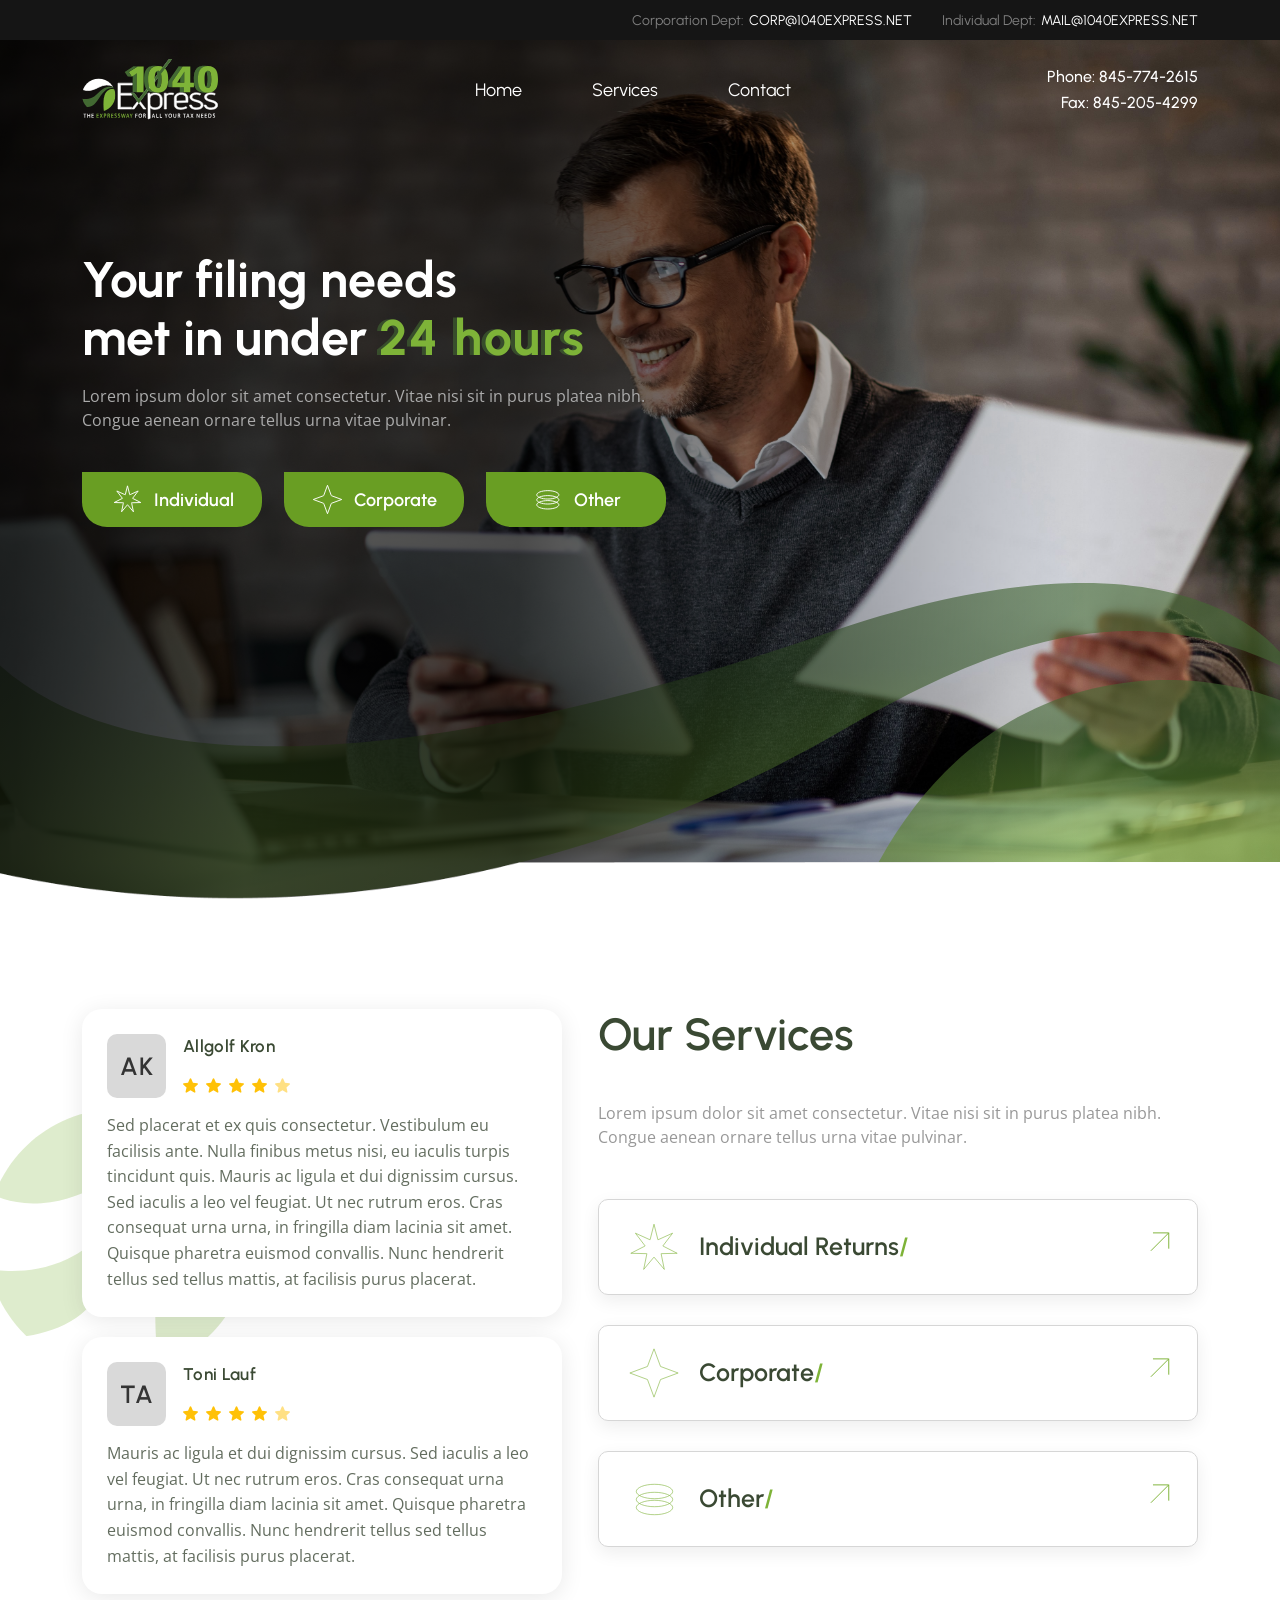
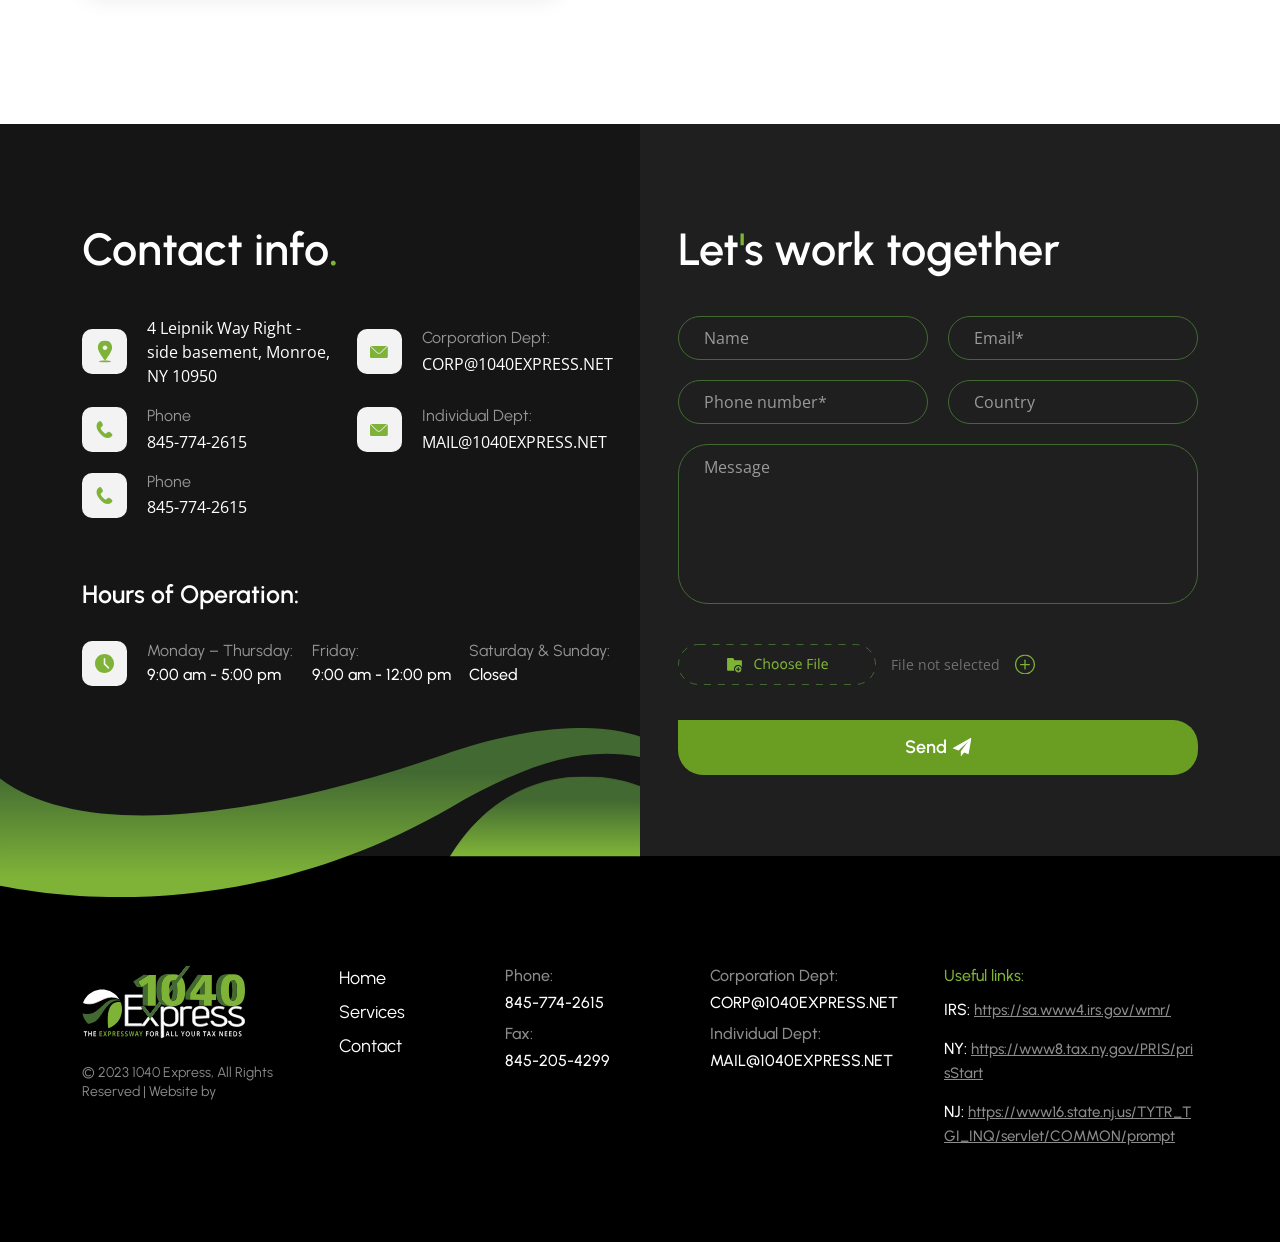
<file: index.html>
<!DOCTYPE html>
<html lang="en">

<head>
    <meta charset="UTF-8">
    <meta http-equiv="X-UA-Compatible" content="IE=edge">
    <meta name="viewport" content="width=device-width, initial-scale=1.0">
    <title>1040 Express</title>
    <link rel="icon" type="image/x-icon" href="img/favicon.png">
    <link rel="stylesheet" href="css/lib/aos.css">
    <link rel="stylesheet" href="css/lib/bootstrap.min.css">
    <link rel="stylesheet" href="css/style.css">
</head>

<body>
    <div class="pagewrapper">
        <header class="header">
            <div class="header-top">
                <div class="container">
                    <div class="header-top__inner">
                        <div class="header-top__item">
                            <p>
                                Corporation Dept:
                            </p>
                            <a href="mailto:CORP@1040EXPRESS.NET">
                                CORP@1040EXPRESS.NET
                            </a>
                        </div>
                        <div class="header-top__item">
                            <p>
                                Individual Dept:
                            </p>
                            <a href="mailto:MAIL@1040EXPRESS.NET">
                                MAIL@1040EXPRESS.NET
                            </a>
                        </div>
                    </div>
                </div>
            </div>

            <div class="container">
                <div class="header__inner">
                    <div class="header__logo">
                        <a href="#">
                            <img src="img/svg/logo.svg" alt="logotype">
                        </a>
                    </div>

                    <nav class="header__menu">
                        <ul>
                            <li>
                                <a href="#home" class="scrollto">Home</a>
                            </li>
                            <li>
                                <a href="#services" class="scrollto">Services</a>
                            </li>
                            <li>
                                <a href="#contact" class="scrollto">Contact</a>
                            </li>
                        </ul>
                        <div class="header__contact-mobile">
                            <a href="tel:845-774-2615">Phone: 845-774-2615</a>
                            <a href="tel:845-205-4299">Fax: 845-205-4299</a>
                        </div>
                    </nav>

                    <button class="burger burger2"><span></span></button>

                    <div class="header__contact">
                        <a href="tel:845-774-2615">Phone: 845-774-2615</a>
                        <a href="tel:845-205-4299">Fax: 845-205-4299</a>
                    </div>
                </div>
            </div>
        </header>

        <main class="main">

            <section class="heroscreen" id="home">
                <img src="img/img_hero.jpg" alt="image" class="heroscreen__bg">

                <div class="heroscreen__frame">
                    <img src="img/svg/heroscreen_frame-mobile.svg" alt="frame">

                    <svg viewBox="0 0 1600 395" fill="none" xmlns="http://www.w3.org/2000/svg">
                        <g clip-path="url(#clip0_54_228)">
                            <path data-aos="hfl-anim" data-aos-duration="1500" opacity="0.6"
                                d="M1032.5 62.9997C1487 -94 1600 93 1600 85.4998V103C1413 17.1601 1255 67.4996 1049.5 186C532.437 484.16 81.5 380 0 364.5V103C204.5 284.5 661.9 191.018 1032.5 62.9997Z"
                                fill="url(#paint0_linear_54_228)" />
                            <path data-aos="hcircle-anim" data-aos-delay="300" data-aos-duration="1500" opacity="0.6"
                                d="M1098 349.5C1243.2 84.3 1493.17 103.667 1600 146.5V349.5H1098Z"
                                fill="url(#paint1_linear_54_228)" />
                            <path d="M649 349.5L1600 349V396H0V363C297 426 539.5 377 649 349.5Z" fill="white" />
                        </g>
                        <defs>
                            <linearGradient id="paint0_linear_54_228" x1="800" y1="103.464" x2="800" y2="348.014"
                                gradientUnits="userSpaceOnUse">
                                <stop stop-color="#426932" />
                                <stop offset="1" stop-color="#7EB338" />
                            </linearGradient>
                            <linearGradient id="paint1_linear_54_228" x1="1349" y1="180.991" x2="1349" y2="322.515"
                                gradientUnits="userSpaceOnUse">
                                <stop stop-color="#426932" />
                                <stop offset="1" stop-color="#7EB338" />
                            </linearGradient>
                            <clipPath id="clip0_54_228">
                                <rect width="1600" height="395" fill="white" />
                            </clipPath>
                        </defs>
                    </svg>

                </div>

                <picture class="white-space">
                    <source srcset="img/frame_white_row_mobile.png" media="(max-width:576px)">
                    <img src="img/frame_white_row.png" alt="img">
                </picture>
                <div class="container">
                    <div class="heroscreen__inner">
                        <div class="heroscreen__title">
                            <h1>
                                Your filing needs<br> met in under <span id="animatedText" data-text="24 hours"></span>
                            </h1>
                        </div>
                        <div class="heroscreen__descr">
                            <p>
                                Lorem ipsum dolor sit amet consectetur. Vitae nisi sit in purus platea nibh. Congue
                                aenean ornare tellus urna vitae pulvinar.
                            </p>
                        </div>
                        <div class="heroscreen__btn">
                            <a href="#services" class="greenbtn scrollto">
                                <img src="img/svg/btn_icon1.svg" alt="icon">
                                Individual
                            </a>
                            <a href="#services" class="greenbtn scrollto">
                                <img src="img/svg/btn_icon2.svg" alt="icon">
                                Corporate
                            </a>
                            <a href="#services" class="greenbtn scrollto">
                                <img src="img/svg/btn_icon3.svg" alt="icon">
                                Other
                            </a>
                        </div>
                    </div>
                </div>
            </section>

            <section class="services" id="services">
                <div class="container">
                    <div class="services__inner">
                        <div class="services__left" data-aos="fade-right" data-aos-duration="900">
                            <img src="img/svg/frame.svg" alt="frame" class="services-frame">
                            <div class="services__testimonials">
                                <div class="testimonial">
                                    <div class="testimonial__head">
                                        <div class="name">
                                            <span>
                                                AK
                                            </span>
                                            <!-- <img src="img/favicon.png" alt=""> -->
                                        </div>
                                        <div class="info">
                                            <p>
                                                Allgolf Kron
                                            </p>
                                            <ul>
                                                <li>
                                                    <img src="img/svg/star_filled.svg" alt="star">
                                                </li>
                                                <li>
                                                    <img src="img/svg/star_filled.svg" alt="star">
                                                </li>
                                                <li>
                                                    <img src="img/svg/star_filled.svg" alt="star">
                                                </li>
                                                <li>
                                                    <img src="img/svg/star_filled.svg" alt="star">
                                                </li>
                                                <li>
                                                    <img src="img/svg/star_not_filled.svg" alt="star">
                                                </li>
                                            </ul>
                                        </div>
                                    </div>
                                    <div class="testimonial__body">
                                        <p>
                                            Sed placerat et ex quis consectetur. Vestibulum eu facilisis ante. Nulla
                                            finibus metus nisi, eu iaculis turpis tincidunt quis. Mauris ac ligula et
                                            dui dignissim cursus. Sed iaculis a leo vel feugiat. Ut nec rutrum eros.
                                            Cras consequat urna urna, in fringilla diam lacinia sit amet. Quisque
                                            pharetra euismod convallis. Nunc hendrerit tellus sed tellus mattis, at
                                            facilisis purus placerat.
                                        </p>
                                    </div>
                                </div>
                                <div class="testimonial">
                                    <div class="testimonial__head">
                                        <div class="name">
                                            <span>
                                                TA
                                            </span>
                                            <!-- <img src="img/favicon.png" alt=""> -->
                                        </div>
                                        <div class="info">
                                            <p>
                                                Toni Lauf
                                            </p>
                                            <ul>
                                                <li>
                                                    <img src="img/svg/star_filled.svg" alt="star">
                                                </li>
                                                <li>
                                                    <img src="img/svg/star_filled.svg" alt="star">
                                                </li>
                                                <li>
                                                    <img src="img/svg/star_filled.svg" alt="star">
                                                </li>
                                                <li>
                                                    <img src="img/svg/star_filled.svg" alt="star">
                                                </li>
                                                <li>
                                                    <img src="img/svg/star_not_filled.svg" alt="star">
                                                </li>
                                            </ul>
                                        </div>
                                    </div>
                                    <div class="testimonial__body">
                                        <p>
                                            Mauris ac ligula et dui dignissim cursus. Sed iaculis a leo vel feugiat. Ut
                                            nec rutrum eros. Cras consequat urna urna, in fringilla diam lacinia sit
                                            amet. Quisque pharetra euismod convallis. Nunc hendrerit tellus sed tellus
                                            mattis, at facilisis purus placerat.
                                        </p>
                                    </div>
                                </div>
                            </div>
                        </div>
                        <div class="services__right" data-aos="fade-left" data-aos-delay="300" data-aos-duration="900">
                            <div class="services__title">
                                <h2>
                                    Our Services
                                </h2>
                            </div>
                            <div class="services__descr">
                                <p>
                                    Lorem ipsum dolor sit amet consectetur. Vitae nisi sit in purus platea nibh. Congue
                                    aenean ornare tellus urna vitae pulvinar.
                                </p>
                            </div>
                            <div class="services__accordeon">
                                <div class="accordeon-row">
                                    <div class="accordeon-head">
                                        <img src="img/svg/Star.svg" alt="icon">
                                        <h3>
                                            Individual Returns<span>/</span>
                                        </h3>
                                        <i class="accordeon-arrow"></i>
                                    </div>
                                    <div class="accordeon-body">
                                        <ul>
                                            <li>Personal tax filing</li>
                                            <li>Partnership tax filing</li>
                                            <li>Estate tax filing</li>
                                            <li>Sales Tax</li>
                                            <li>Payroll Tax</li>
                                            <li>Non profit tax filing</li>
                                        </ul>
                                    </div>
                                </div>
                                <div class="accordeon-row">
                                    <div class="accordeon-head">
                                        <img src="img/svg/Star2.svg" alt="icon">
                                        <h3>
                                            Corporate<span>/</span>
                                        </h3>
                                        <i class="accordeon-arrow"></i>
                                    </div>
                                    <div class="accordeon-body">
                                        <ul>
                                            <li>Corporate tax filing</li>
                                            <li>Partnership tax filing</li>
                                            <li>Estate tax filing</li>
                                            <li>Sales Tax</li>
                                            <li>Payroll Tax</li>
                                            <li>Non profit tax filing</li>
                                        </ul>
                                    </div>
                                </div>
                                <div class="accordeon-row">
                                    <div class="accordeon-head">
                                        <img src="img/svg/circles.svg" alt="icon">
                                        <h3>
                                            Other<span>/</span>
                                        </h3>
                                        <i class="accordeon-arrow"></i>
                                    </div>
                                    <div class="accordeon-body">
                                        <ul>
                                            <li>Corporation & LLC Setup</li>
                                            <li>Bookkeeping</li>
                                            <li>write ups</li>
                                            <li>Periodic overview</li>
                                            <li>Quickbooks setup</li>
                                            <li>payroll</li>
                                            <li>Congregation & Non For Profit Setup</li>
                                            <li>Certificate of Good Standing</li>
                                            <li>Fish & Wildlife Permit</li>
                                            <li>NJ DMV Corpcode</li>
                                            <li>DBA</li>
                                            <li>Trademarks</li>
                                            <li>IRS representation</li>
                                            <li>Payment Agreements</li>
                                            <li>Tax Settlement - O.I.C.</li>
                                            <li>Real Estate AMC License</li>
                                            <li>HIC Permit - Rockland County, NYC, NJ</li>
                                        </ul>
                                    </div>
                                </div>
                            </div>
                        </div>
                    </div>
                </div>
            </section>

            <section class="contact" id="contact">
                <div class="container">
                    <div class="contact__inner">
                        <div class="contact__info">
                            <div class="contact__info-frame">
                                <img src="img/frame_contact_mobile.png" alt="frame">
                                <div class="line" data-aos="cfl-anim" data-aos-delay="100" data-aos-duration="1200">
                                    <svg viewBox="0 0 814 226" fill="none" xmlns="http://www.w3.org/2000/svg">
                                        <g clip-path="url(#clip0_54_242)">
                                            <path
                                                d="M563.358 34.2842C811.344 -51.2806 873 50.6344 873 46.5469L873 56.0843C770.968 9.30169 684.759 36.7367 572.633 101.319C290.511 263.817 34.4684 207.049 -10 198.602L-10 56.0842C101.58 155.002 361.149 104.054 563.358 34.2842Z"
                                                fill="url(#paint0_linear_54_242)" />
                                        </g>
                                        <defs>
                                            <linearGradient id="paint0_linear_54_242" x1="431.5" y1="56.3371" x2="431.5"
                                                y2="189.617" gradientUnits="userSpaceOnUse">
                                                <stop stop-color="#426932" />
                                                <stop offset="1" stop-color="#7EB338" />
                                            </linearGradient>
                                            <linearGradient id="paint1_linear_54_242" x1="690" y1="91.6175" x2="690"
                                                y2="161.647" gradientUnits="userSpaceOnUse">
                                                <stop stop-color="#426932" />
                                                <stop offset="1" stop-color="#7EB338" />
                                            </linearGradient>
                                            <linearGradient id="paint2_linear_54_242" x1="690" y1="91.6175" x2="690"
                                                y2="161.647" gradientUnits="userSpaceOnUse">
                                                <stop stop-color="#426932" />
                                                <stop offset="1" stop-color="#7EB338" />
                                            </linearGradient>
                                            <clipPath id="clip0_54_242">
                                                <rect width="814" height="226" fill="white"
                                                    transform="matrix(-1 -8.74228e-08 -8.74228e-08 1 814 6.10352e-05)" />
                                            </clipPath>
                                            <clipPath id="clip1_54_242">
                                                <rect width="248" height="101" fill="white"
                                                    transform="translate(566 62.0001)" />
                                            </clipPath>
                                        </defs>
                                    </svg>
                                </div>
                                <div class="circle" data-aos="circle-anim" data-aos-delay="500"
                                    data-aos-duration="1200">
                                    <svg viewBox="0 0 814 226" fill="none" xmlns="http://www.w3.org/2000/svg">

                                        <g clip-path="url(#clip1_54_242)">
                                            <path d="M566 175C637.732 43.7724 761.222 53.3555 814 74.5505V175H566Z"
                                                fill="url(#paint1_linear_54_242)" stroke="url(#paint2_linear_54_242)" />
                                        </g>
                                        <defs>
                                            <linearGradient id="paint0_linear_54_242" x1="431.5" y1="56.3371" x2="431.5"
                                                y2="189.617" gradientUnits="userSpaceOnUse">
                                                <stop stop-color="#426932" />
                                                <stop offset="1" stop-color="#7EB338" />
                                            </linearGradient>
                                            <linearGradient id="paint1_linear_54_242" x1="690" y1="91.6175" x2="690"
                                                y2="161.647" gradientUnits="userSpaceOnUse">
                                                <stop stop-color="#426932" />
                                                <stop offset="1" stop-color="#7EB338" />
                                            </linearGradient>
                                            <linearGradient id="paint2_linear_54_242" x1="690" y1="91.6175" x2="690"
                                                y2="161.647" gradientUnits="userSpaceOnUse">
                                                <stop stop-color="#426932" />
                                                <stop offset="1" stop-color="#7EB338" />
                                            </linearGradient>
                                            <clipPath id="clip0_54_242">
                                                <rect width="814" height="226" fill="white"
                                                    transform="matrix(-1 -8.74228e-08 -8.74228e-08 1 814 6.10352e-05)" />
                                            </clipPath>
                                            <clipPath id="clip1_54_242">
                                                <rect width="248" height="101" fill="white"
                                                    transform="translate(566 62.0001)" />
                                            </clipPath>
                                        </defs>
                                    </svg>
                                </div>
                            </div>
                            <div class="contact__info-title">
                                <h2>
                                    Contact info<span>.</span>
                                </h2>
                            </div>

                            <div class="contact__info-inner">

                                <div class="contact__info-item">
                                    <div class="contact__item-icon">
                                        <img src="img/svg/location.svg" alt="location">
                                    </div>
                                    <a target="_blank" href="#">4 Leipnik Way Right - side basement, Monroe, NY
                                        10950</a>
                                </div>

                                <div class="contact__info-item">
                                    <div class="contact__item-icon">
                                        <img src="img/svg/mail.svg" alt="mail">
                                    </div>
                                    <a href="mailto:CORP@1040EXPRESS.NET">
                                        <span>
                                            Corporation Dept:
                                        </span>
                                        CORP@1040EXPRESS.NET
                                    </a>
                                </div>

                                <div class="contact__info-item">
                                    <div class="contact__item-icon">
                                        <img src="img/svg/phone.svg" alt="phone">
                                    </div>
                                    <a href="tel:845-774-2615">
                                        <span>Phone</span>
                                        845-774-2615
                                    </a>
                                </div>

                                <div class="contact__info-item">
                                    <div class="contact__item-icon">
                                        <img src="img/svg/mail.svg" alt="mail">
                                    </div>
                                    <a href="mailto:MAIL@1040EXPRESS.NET">
                                        <span>
                                            Individual Dept:
                                        </span>
                                        MAIL@1040EXPRESS.NET
                                    </a>
                                </div>

                                <div class="contact__info-item">
                                    <div class="contact__item-icon">
                                        <img src="img/svg/phone.svg" alt="Phone">
                                    </div>
                                    <a href="tel:845-774-2615">
                                        <span>Phone</span>
                                        845-774-2615
                                    </a>
                                </div>

                                <h3>
                                    Hours of Operation:
                                </h3>

                                <div class="contact__info-schedule">
                                    <div class="contact__item-icon">
                                        <img src="img/svg/clock.svg" alt="clock">
                                    </div>
                                    <ul>
                                        <li>
                                            <span>
                                                Monday – Thursday:
                                            </span>
                                            <p>
                                                9:00 am - 5:00 pm
                                            </p>
                                        </li>
                                        <li>
                                            <span>
                                                Friday:
                                            </span>
                                            <p>
                                                9:00 am - 12:00 pm
                                            </p>
                                        </li>
                                        <li>
                                            <span>
                                                Saturday & Sunday:
                                            </span>
                                            <p>
                                                Closed
                                            </p>
                                        </li>
                                    </ul>
                                </div>

                            </div>
                        </div>
                        <div class="contact__form">
                            <div class="contact__form-title">
                                <h2>
                                    Let<span>'</span>s work together
                                </h2>
                            </div>
                            <form>
                                <div class="formwrap">
                                    <input type="text" placeholder="Name">
                                    <input type="text" required placeholder="Email*">
                                    <input class="phoneinp" type="text" required placeholder="Phone number*">
                                    <input type="text" placeholder="Country">
                                    <textarea placeholder="Message"></textarea>
                                    <div class="inputwrapper">
                                        <div class="inputfile">
                                            <label class="el">
                                                <img src="img/svg/choose-file.svg" alt="file">
                                                <input class="file-input" type="file">
                                            </label>
                                            <span class="file-tooltip">
                                                File not selected
                                            </span>
                                            <i class="plus"></i>
                                            <i class="minus"></i>
                                        </div>
                                    </div>
                                    <button class="greenbtn">
                                        Send
                                        <img src="img/svg/send.svg" alt="image">
                                    </button>
                                </div>
                            </form>
                        </div>
                    </div>
                </div>
            </section>

        </main>

        <footer class="footer">
            <div class="container">
                <div class="footer__inner">
                    <div class="footer__logo">
                        <a href="#">
                            <img src="img/svg/logo.svg" alt="image">
                        </a>
                        <div class="footer__copy">
                            <p>
                                © 2023 1040 Express, All Rights Reserved | Website by
                            </p>
                        </div>
                    </div>
                    <div class="footer__info">
                        <ul class="footer__menu">
                            <li>
                                <a href="#home" class="scrollto">Home</a>
                            </li>
                            <li>
                                <a href="#services" class="scrollto">services</a>
                            </li>
                            <li>
                                <a href="#contact" class="scrollto">contact</a>
                            </li>
                        </ul>
                        <ul class="footer__contact">
                            <li>
                                <span>
                                    Phone:
                                </span>
                                <a href="tel:845-774-2615">845-774-2615</a>
                            </li>
                            <li>
                                <span>
                                    Fax:
                                </span>
                                <a href="tel:845-205-4299">845-205-4299</a>
                            </li>
                        </ul>
                        <ul class="footer__contact">
                            <li>
                                <span>
                                    Corporation Dept:
                                </span>
                                <a href="mailto:CORP@1040EXPRESS.NET">CORP@1040EXPRESS.NET</a>
                            </li>
                            <li>
                                <span>
                                    Individual Dept:
                                </span>
                                <a href="mailto:MAIL@1040EXPRESS.NET">MAIL@1040EXPRESS.NET</a>
                            </li>
                        </ul>
                    </div>
                    <div class="footer__links">
                        <h3>
                            Useful links:
                        </h3>
                        <ul>
                            <li>
                                <a target="_blank" href="https://sa.www4.irs.gov/wmr/"><span>IRS:</span><p>https://sa.www4.irs.gov/wmr/</p></a>
                            </li>
                            <li>
                                <a target="_blank" href="https://www8.tax.ny.gov/PRIS/prisStart"> <span>NY:</span><p>https://www8.tax.ny.gov/PRIS/prisStart</p></a>
                            </li>
                            <li>
                                <a target="_blank" href="https://www16.state.nj.us/TYTR_TGI_INQ/servlet/COMMON/prompt">  <span>NJ:</span><p>https://www16.state.nj.us/TYTR_TGI_INQ/servlet/COMMON/prompt</p></a>
                            </li>
                        </ul>
                    </div>
                    <div class="footer__copy">
                        <p>
                            © 2023 1040 Express, All Rights Reserved | Website by
                        </p>
                    </div>
                </div>
            </div>
        </footer>
    </div>


    <script src="js/lib/jquery.js"></script>
    <script src="js/lib/jquery.inputmask.js"></script>
    <script src="js/lib/aos.js"></script>
    <script src="js/main.js"></script>


</body>

</html>
</file>
<file: css/style.css>
@import url("https://fonts.googleapis.com/css2?family=Open+Sans:wght@300;400;500;600;700;800&family=Urbanist:wght@300;400;500;600;700;800;900&display=swap");html{-webkit-box-sizing:border-box;box-sizing:border-box}*,:after,:before{-webkit-box-sizing:inherit;box-sizing:inherit}body,html{height:100%}a{text-decoration:none;color:inherit}a:hover{color:inherit}button:focus,input:focus{outline:transparent}li{margin:0;padding:0;list-style:none}h1,h2,h3,h4,h5,h6,li,ol,p,ul{margin:0;padding:0}body{position:relative;overflow-x:hidden;min-width:320px;max-width:100vw;cursor:default;font-family:"Open Sans",sans-serif}.main{-webkit-box-flex:1;-ms-flex:1 1 auto;flex:1 1 auto}.pagewrapper{min-height:100%;display:-webkit-box;display:-ms-flexbox;display:flex;-webkit-box-orient:vertical;-webkit-box-direction:normal;-ms-flex-direction:column;flex-direction:column;position:relative;overflow:hidden}.greenbtn{display:-webkit-box;display:-ms-flexbox;display:flex;-webkit-box-align:center;-ms-flex-align:center;align-items:center;-webkit-box-pack:center;-ms-flex-pack:center;justify-content:center;border-radius:0px 25px 25px 25px;background:#699E23;height:55px;width:100%;color:#FFF;font-family:Urbanist;font-size:18px;font-style:normal;font-weight:600;line-height:normal;text-transform:capitalize;-webkit-transition:0.5s ease-in-out;transition:0.5s ease-in-out}.greenbtn:hover{border-radius:25px 25px 0 25px;background:#59881c;color:#FFF}@media (min-width:1600px){.container,.container-lg,.container-md,.container-sm,.container-xl,.container-xxl{max-width:1444px}}.heroscreen{position:relative;height:calc(100vh - 40px);min-height:700px;margin-top:39px}.heroscreen:before{content:"";position:absolute;top:0;left:0;width:85%;height:100%;z-index:2;background:-webkit-gradient(linear,left top,right top,color-stop(1.5%,rgba(0,0,0,0.8)),color-stop(22.47%,rgba(0,0,0,0.63)),color-stop(47.66%,rgba(0,0,0,0.7)),color-stop(99.98%,rgba(0,0,0,0)));background:linear-gradient(90deg,rgba(0,0,0,0.8) 1.5%,rgba(0,0,0,0.63) 22.47%,rgba(0,0,0,0.7) 47.66%,rgba(0,0,0,0) 99.98%)}.white-space{position:absolute;bottom:-1px;left:0;width:100%;background-size:cover;z-index:2}.white-space img,.white-space source{display:block;width:100%;background-size:cover}.heroscreen__bg{position:absolute;left:0;top:0;width:100%;height:100%;-o-object-fit:cover;object-fit:cover}.heroscreen__frame{position:absolute;bottom:0;width:100%}.heroscreen__frame img{display:none;width:100%;background-size:cover}.heroscreen__frame svg{width:100%;background-size:cover}.heroscreen__inner{position:relative;z-index:3;display:-webkit-box;display:-ms-flexbox;display:flex;-webkit-box-orient:vertical;-webkit-box-direction:normal;-ms-flex-direction:column;flex-direction:column;-webkit-box-pack:center;-ms-flex-pack:center;justify-content:center;max-width:600px;height:100%;min-height:700px}.heroscreen__title{margin-bottom:18px}.heroscreen__title h1{color:var(--white,#FFF);font-family:Urbanist;font-size:60px;font-style:normal;font-weight:700;line-height:115%}.heroscreen__title span{color:#7EB338;text-shadow:-4px 0px 0px rgba(66,105,50,0.6);letter-spacing:2px}.heroscreen__descr{margin-bottom:40px}.heroscreen__descr p{color:#ABABAB;font-size:16px;font-style:normal;font-weight:400;line-height:150%}.heroscreen__btn{display:-webkit-box;display:-ms-flexbox;display:flex}.heroscreen__btn a{width:180px;margin-right:22px}.heroscreen__btn a:last-child{margin-right:0}.heroscreen__btn a img{margin-right:10px;width:33px;height:33px;background-size:cover}.services{padding:110px 0;position:relative}.services-frame{position:absolute;z-index:-1;top:100px;left:-20%;-webkit-animation:blick 7s ease-in-out infinite;animation:blick 7s ease-in-out infinite}@-webkit-keyframes blick{0%{opacity:1;-webkit-transform:scale(1);transform:scale(1)}50%{opacity:0.8;-webkit-transform:scale(1.2);transform:scale(1.2)}to{opacity:1;-webkit-transform:scale(1);transform:scale(1)}}@keyframes blick{0%{opacity:1;-webkit-transform:scale(1);transform:scale(1)}50%{opacity:0.8;-webkit-transform:scale(1.2);transform:scale(1.2)}to{opacity:1;-webkit-transform:scale(1);transform:scale(1)}}.services__inner{display:-webkit-box;display:-ms-flexbox;display:flex;-webkit-box-pack:justify;-ms-flex-pack:justify;justify-content:space-between}.services__left{position:relative;width:545px}.services__right{max-width:746px}.testimonial{border-radius:20px;background:var(--white,#FFF);-webkit-box-shadow:0px 4px 23px 0px rgba(0,0,0,0.09);box-shadow:0px 4px 23px 0px rgba(0,0,0,0.09);padding:25px;margin-bottom:20px}.testimonial__head{display:-webkit-box;display:-ms-flexbox;display:flex;-webkit-box-align:center;-ms-flex-align:center;align-items:center;margin-bottom:15px}.testimonial__head .name{width:59px;height:64px;border-radius:10px;background:#D9D9D9;margin-right:17px;display:-webkit-box;display:-ms-flexbox;display:flex;-webkit-box-align:center;-ms-flex-align:center;align-items:center;-webkit-box-pack:center;-ms-flex-pack:center;justify-content:center}.testimonial__head .name img{width:100%;height:100%;-o-object-fit:cover;object-fit:cover;border-radius:10px}.testimonial__head .name span{color:#343434;font-family:Urbanist;font-size:25px;font-style:normal;font-weight:600;line-height:120%;letter-spacing:0.5px}.testimonial__head .info p{color:var(--text-color,#3A4933);font-family:Urbanist;font-size:17px;font-style:normal;font-weight:600;line-height:120%;letter-spacing:0.34px;margin-bottom:15px}.testimonial__head .info ul{display:-webkit-box;display:-ms-flexbox;display:flex;-webkit-box-align:center;-ms-flex-align:center;align-items:center}.testimonial__head .info ul li+li{margin-left:8px}.testimonial__head .info ul img{width:15px;height:15px;background-size:cover}.testimonial__body p{color:#636D5F;font-size:16px;font-style:normal;font-weight:400;line-height:160%}.services__title{margin-bottom:40px}.services__title h2{color:var(--text-color,#3A4933);font-family:Urbanist;font-size:45px;font-style:normal;font-weight:600;line-height:115%}.services__descr{margin-bottom:50px}.services__descr p{color:#989898;font-size:16px;font-style:normal;font-weight:400;line-height:150%}.services__btn{width:260px}.services__accordeon{width:746px}.accordeon-row{width:100%;border:1px solid #D6D6D6;background:var(--white,#FFF);-webkit-box-shadow:0px 6px 18px 0px rgba(0,0,0,0.07);box-shadow:0px 6px 18px 0px rgba(0,0,0,0.07);border-radius:10px}.accordeon-row+.accordeon-row{margin-top:30px}.accordeon-head{width:100%;position:relative;display:-webkit-box;display:-ms-flexbox;display:flex;-webkit-box-align:center;-ms-flex-align:center;align-items:center;padding:22px 30px;cursor:pointer}.accordeon-head img{width:50px;height:50px;background-size:cover;margin-right:20px}.accordeon-head h3{color:var(--text-color,#3A4933);font-family:Urbanist;font-size:25px;font-style:normal;font-weight:600;line-height:115%}.accordeon-head h3 span{color:var(--liht-green,#7EB338)}.accordeon-head .accordeon-arrow{position:absolute;top:25px;right:20px;width:34px;height:34px;background-size:cover;background-image:url(../img/svg/arrow.svg);-webkit-transition:0.3s;transition:0.3s}.accordeon-body{border-top:1px solid #D6D6D6;padding:30px 35px 35px 30px;display:none}.accordeon-body ul{display:-webkit-box;display:-ms-flexbox;display:flex;-ms-flex-wrap:wrap;flex-wrap:wrap;-webkit-box-pack:justify;-ms-flex-pack:justify;justify-content:space-between}.accordeon-body ul li{width:48%;position:relative;color:#636D5F;font-size:17px;font-style:normal;font-weight:400;line-height:150%;margin-bottom:15px;padding-left:15px}.accordeon-body ul li:before{content:"";position:absolute;top:50%;left:0;-webkit-transform:translateY(-50%);transform:translateY(-50%);width:6px;height:6px;background-color:#7EB338;border-radius:50%}.accordeon-row.active .accordeon-head .accordeon-arrow{-webkit-transform:rotate(90deg);transform:rotate(90deg)}.contact{background-color:#1F1F1F;position:relative;padding:100px 0 0px}.contact:before{content:"";position:absolute;top:0;left:0;background-color:#151515;width:50%;height:100%}.contact__info-frame{position:absolute;bottom:-3.9vw;width:50%;background-size:cover;width:50vw;right:0}.contact__info-frame img{width:100%;display:none;background-size:cover}.contact__info-frame svg{width:100%;background-size:cover}.contact__info-frame .line{position:absolute;bottom:0;left:0;width:100%}.contact__info-frame .circle{position:absolute;bottom:0;right:0;width:100%}.contact__inner{display:-webkit-box;display:-ms-flexbox;display:flex}.contact__info{width:50%;position:relative;z-index:1;padding-right:50px;padding-bottom:200px}.contact__form-title,.contact__info-title{margin-bottom:40px}.contact__form-title h2,.contact__info-title h2{color:var(--white,#FFF);font-family:Urbanist;font-size:45px;font-style:normal;font-weight:600;line-height:115%}.contact__form-title h2 span,.contact__info-title h2 span{color:#7EB338}.contact__info-inner{display:-webkit-box;display:-ms-flexbox;display:flex;-ms-flex-wrap:wrap;flex-wrap:wrap;-webkit-box-pack:justify;-ms-flex-pack:justify;justify-content:space-between}.contact__info-inner h3{width:100%;color:var(--white,#FFF);font-family:Urbanist;font-size:25px;font-style:normal;font-weight:600;line-height:115%;margin:43px 0 32px}.contact__info-item{width:48%;display:-webkit-box;display:-ms-flexbox;display:flex;-webkit-box-align:center;-ms-flex-align:center;align-items:center;margin-bottom:18px}.contact__info-item a{color:var(--white,#FFF);font-size:16px;font-style:normal;font-weight:400;line-height:150%;width:calc(100% - 65px);-webkit-transition:0.3s ease-in-out;transition:0.3s ease-in-out}.contact__info-item a:hover{color:#7EB338}.contact__info-item span{display:block;color:var(--white,rgba(255,255,255,0.55));font-family:Urbanist;font-size:16px;font-style:normal;font-weight:400;line-height:130%;margin-bottom:3px}.contact__item-icon{width:45px;height:45px;display:-webkit-box;display:-ms-flexbox;display:flex;-webkit-box-align:center;-ms-flex-align:center;align-items:center;-webkit-box-pack:center;-ms-flex-pack:center;justify-content:center;background-color:#F3F3F3;border-radius:10px;margin-right:20px}.contact__info-schedule{width:100%;display:-webkit-box;display:-ms-flexbox;display:flex;-webkit-box-align:center;-ms-flex-align:center;align-items:center}.contact__info-schedule ul{width:calc(100% - 65px);display:-webkit-box;display:-ms-flexbox;display:flex;-webkit-box-align:center;-ms-flex-align:center;align-items:center;-webkit-box-pack:justify;-ms-flex-pack:justify;justify-content:space-between}.contact__info-schedule p{color:var(--white,#FFF);font-family:Urbanist;font-size:16px;font-style:normal;font-weight:500;line-height:130%}.contact__info-schedule span{display:block;color:var(--white,rgba(255,255,255,0.55));font-family:Urbanist;font-size:16px;font-style:normal;font-weight:400;line-height:130%;margin-bottom:3px}.contact__form{margin:0 0 0 auto;width:610px}.formwrap{width:100%;display:-webkit-box;display:-ms-flexbox;display:flex;-ms-flex-wrap:wrap;flex-wrap:wrap;-webkit-box-align:center;-ms-flex-align:center;align-items:center;-webkit-box-pack:justify;-ms-flex-pack:justify;justify-content:space-between}.formwrap input{width:295px;height:44px;border-radius:30px;border:1px solid #426932;padding:10px 25px;color:rgba(255,255,255,0.9);font-size:16px;font-style:normal;font-weight:400;line-height:150%;margin-bottom:20px;outline:none;background-color:transparent}.formwrap input::-webkit-input-placeholder{color:rgba(255,255,255,0.55);-webkit-transition:0.5s;transition:0.5s}.formwrap input::-moz-placeholder{color:rgba(255,255,255,0.55);-moz-transition:0.5s;transition:0.5s}.formwrap input:-ms-input-placeholder{color:rgba(255,255,255,0.55);-ms-transition:0.5s;transition:0.5s}.formwrap input::-ms-input-placeholder{color:rgba(255,255,255,0.55);-ms-transition:0.5s;transition:0.5s}.formwrap input::placeholder{color:rgba(255,255,255,0.55);-webkit-transition:0.5s;transition:0.5s}.formwrap input:focus::-webkit-input-placeholder{opacity:0}.formwrap input:focus::-moz-placeholder{opacity:0}.formwrap input:focus:-ms-input-placeholder{opacity:0}.formwrap input:focus::-ms-input-placeholder{opacity:0}.formwrap input:focus::placeholder{opacity:0}.formwrap textarea{width:100%;height:160px;resize:none;border-radius:30px;border:1px solid #426932;padding:10px 25px;color:rgba(255,255,255,0.9);font-size:16px;font-style:normal;font-weight:400;line-height:150%;margin-bottom:40px;outline:none;background-color:transparent}.formwrap textarea::-webkit-input-placeholder{color:rgba(255,255,255,0.55);-webkit-transition:0.5s;transition:0.5s}.formwrap textarea::-moz-placeholder{color:rgba(255,255,255,0.55);-moz-transition:0.5s;transition:0.5s}.formwrap textarea:-ms-input-placeholder{color:rgba(255,255,255,0.55);-ms-transition:0.5s;transition:0.5s}.formwrap textarea::-ms-input-placeholder{color:rgba(255,255,255,0.55);-ms-transition:0.5s;transition:0.5s}.formwrap textarea::placeholder{color:rgba(255,255,255,0.55);-webkit-transition:0.5s;transition:0.5s}.formwrap textarea:focus::-webkit-input-placeholder{opacity:0}.formwrap textarea:focus::-moz-placeholder{opacity:0}.formwrap textarea:focus:-ms-input-placeholder{opacity:0}.formwrap textarea:focus::-ms-input-placeholder{opacity:0}.formwrap textarea:focus::placeholder{opacity:0}.formwrap button{border:none;outline:none;width:100%;text-align:center;margin:0 auto;font-weight:600;margin-top:15px}.formwrap button img{margin-left:5px;width:20px;height:20px;background-size:cover}.formwrap .inputfile{position:relative;width:100%;height:41px;margin-bottom:20px;display:-webkit-box;display:-ms-flexbox;display:flex;-webkit-box-align:center;-ms-flex-align:center;align-items:center}.formwrap .inputfile input{opacity:0;width:100%;position:absolute;z-index:-1}.formwrap .inputfile .el{margin-right:15px;cursor:pointer}.formwrap .inputfile .el img{width:198px;height:41px;background-size:cover}.formwrap .inputfile .file-tooltip{color:#707070;font-size:14px;font-style:normal;font-weight:400;line-height:150%}.formwrap .inputfile .plus{margin-left:15px;width:20px;height:20px;background-size:cover;cursor:pointer;background-image:url(../img/svg/plus.svg)}.formwrap .inputfile .minus{margin-left:15px;display:none;width:20px;height:20px;background-size:cover;cursor:pointer;background-image:url(../img/svg/minus.svg)}.formwrap .inputfile.additional .plus{display:none}.formwrap .inputfile.additional .minus{display:block}@media (max-width:1600.8px){.contact__info{padding-bottom:170px}.services__right{max-width:640px}}@media (max-width:1399.8px){.contact__info{padding-right:30px}.contact__form{width:520px}.formwrap input{width:250px}.heroscreen__title h1{font-size:50px}.services__accordeon{width:600px}.services__right{max-width:600px}.services__left{width:480px}}@media (max-width:1199.8px){.contact__form{max-width:750px;width:100%;margin:150px 0 0}.contact__info-schedule ul{width:calc(78% - 65px)}.formwrap input{width:48%}.contact{padding:0px 0 80px}.contact:before{display:none}.contact__inner{-ms-flex-wrap:wrap;flex-wrap:wrap}.contact__info{padding:100px 0 250px;width:100%;position:relative}.contact__info:before{content:"";position:absolute;top:0;left:-25%;width:150%;height:100%;background-color:#151515;z-index:-1}.contact__info-frame{position:absolute;bottom:-8.5vw;width:50%;background-size:cover;width:110vw;right:-10vw}.services__accordeon{width:100%}.services__inner{-ms-flex-wrap:wrap;flex-wrap:wrap}.services__left{-webkit-box-ordinal-group:3;-ms-flex-order:2;order:2;width:100%}.services__right{max-width:100%;width:100%;margin-bottom:40px}}@media (max-width:991.8px){.contact__info{padding:100px 0 210px;width:100%;position:relative}.contact__info-frame{right:-15vw}.services{padding:75px 0}.services__accordeon{width:100%}.services__inner{-ms-flex-wrap:wrap;flex-wrap:wrap}.services__left{width:100%}.services__right{width:100%}}@media (max-width:767.8px){.contact__info-frame{right:-17vw;width:120vw;bottom:-9.2vw}.accordeon-body ul li{width:100%}.contact__info{padding:100px 0 130px}.contact__info-schedule{-webkit-box-align:start;-ms-flex-align:start;align-items:start}.contact__info-schedule ul{-ms-flex-wrap:wrap;flex-wrap:wrap}.contact__info-schedule ul li{width:100%}.contact__info-schedule ul li+li{margin-top:15px}.contact__info-inner h3{font-size:20px;margin:30px 0}.contact__info-item{width:100%}.contact__form{margin:110px 0 0}.contact__form-title,.contact__info-title{margin-bottom:30px}.contact__form-title h2,.contact__info-title h2{font-size:30px}.services__title{margin-bottom:30px}.services__title h2{font-size:30px}.services__descr{margin-bottom:35px}.heroscreen{height:calc(100vh - 59px);margin-top:59px}.heroscreen:before{width:100%;background:-webkit-gradient(linear,left top,right top,color-stop(-10.62%,rgba(0,0,0,0.95)),color-stop(12.93%,rgba(0,0,0,0.83)),color-stop(41.22%,rgba(0,0,0,0.83)),color-stop(99.98%,rgba(0,0,0,0.5)));background:linear-gradient(90deg,rgba(0,0,0,0.95) -10.62%,rgba(0,0,0,0.83) 12.93%,rgba(0,0,0,0.83) 41.22%,rgba(0,0,0,0.5) 99.98%)}.heroscreen__title h1{line-height:100%}}@media (max-width:575.8px){.heroscreen__btn{-ms-flex-wrap:wrap;flex-wrap:wrap}.heroscreen__btn a{width:100%;margin:0 0 20px}.contact__info-frame{right:-6vw;bottom:-14.8vw;width:105vw}.contact__info-frame svg{display:none}.contact__info-frame img{display:block}.contact__form{margin:62px 0 0}.formwrap input{width:100%}.heroscreen__frame{bottom:15px}.contact{padding:0px 0 60px}.contact__info{padding:60px 0 150px}.services{padding:50px 0 50px}.services-frame{width:210px;height:210px;top:-20%;left:-10%}.accordeon-head{-ms-flex-wrap:wrap;flex-wrap:wrap;padding-bottom:35px;padding:15px}.accordeon-head img{width:35px;height:35px;margin-right:50%}.accordeon-head h3{width:70%;margin-top:20px;font-size:20px}.services__btn{width:100%}.heroscreen__inner{padding-top:50px}.heroscreen__btn{width:100%}.heroscreen{height:calc(100vh - 55px);margin-top:55px}.heroscreen__frame img{display:block}.heroscreen__frame svg{display:none}}@media (max-width:400px){.heroscreen__frame{bottom:11px}.formwrap .inputfile .el img{width:175px}.formwrap .inputfile .file-tooltip{width:60px}}[data-aos=cfl-anim]{opacity:0;-webkit-transform:translate(0%,6%) rotate(-1deg);transform:translate(0%,6%) rotate(-1deg)}[data-aos=cfl-anim].aos-animate{-webkit-transform:translate(0%,0%) rotate(0deg);transform:translate(0%,0%) rotate(0deg);opacity:1}[data-aos=circle-anim]{opacity:0}[data-aos=circle-anim].aos-animate{opacity:1}[data-aos=hfl-anim]{opacity:0;-webkit-transform:translate(-5%,5%) rotate(-1deg);transform:translate(-5%,5%) rotate(-1deg)}[data-aos=hfl-anim].aos-animate{-webkit-transform:translate(0%,0%) rotate(0deg);transform:translate(0%,0%) rotate(0deg);opacity:0.6}[data-aos=hcircle-anim]{opacity:0;-webkit-transform:translate(10%,15%);transform:translate(10%,15%)}[data-aos=hcircle-anim].aos-animate{-webkit-transform:translate(0%,0%);transform:translate(0%,0%);opacity:0.6}.header{position:fixed;z-index:30;top:0;left:0;width:100%;height:auto;background:rgba(129,129,129,0);-webkit-backdrop-filter:blur(0px);backdrop-filter:blur(0px);-webkit-transition:background 0.4s;transition:background 0.4s}.header.change-bg{background:rgba(30,30,30,0.9);-webkit-backdrop-filter:blur(17.1609992981px);backdrop-filter:blur(17.1609992981px)}.burger{display:none}.header-top{background:#151515;position:relative;z-index:inherit}.header-top__inner{display:-webkit-box;display:-ms-flexbox;display:flex;-webkit-box-align:center;-ms-flex-align:center;align-items:center;-webkit-box-pack:end;-ms-flex-pack:end;justify-content:flex-end;height:40px}.header-top__item{display:-webkit-box;display:-ms-flexbox;display:flex;-webkit-box-align:center;-ms-flex-align:center;align-items:center;margin-right:30px}.header-top__item p{color:var(--white,rgba(255,255,255,0.45));font-family:Urbanist;font-size:14px;font-style:normal;font-weight:400;line-height:normal;text-transform:capitalize}.header-top__item a{color:var(--white,#FFF);font-family:Urbanist;font-size:14px;font-style:normal;font-weight:400;line-height:normal;text-transform:capitalize;padding-left:5px;-webkit-transition:0.3s;transition:0.3s}.header-top__item a:hover{color:#7EB338}.header-top__item:last-child{margin-right:0}.header__inner{margin:19px 0;display:-webkit-box;display:-ms-flexbox;display:flex;-webkit-box-align:center;-ms-flex-align:center;align-items:center;-webkit-box-pack:justify;-ms-flex-pack:justify;justify-content:space-between}.header__logo{position:relative;z-index:99}.header__logo a{display:block;width:136px}.header__logo img{width:100%;background-size:cover}.header__menu>ul{display:-webkit-box;display:-ms-flexbox;display:flex;-webkit-box-align:center;-ms-flex-align:center;align-items:center}.header__menu>ul li{margin-right:70px}.header__menu>ul li:last-child{margin-right:0}.header__menu>ul a{color:var(--white,#FFF);font-family:Urbanist;font-size:18px;font-style:normal;font-weight:400;line-height:normal;-webkit-transition:0.5s;transition:0.5s;position:relative;padding-bottom:3px}.header__menu>ul a:after{content:"";position:absolute;bottom:0;left:0;width:0;height:1px;background-color:#7EB338;-webkit-transition:0.3s ease-in-out;transition:0.3s ease-in-out}.header__menu>ul a:hover{color:rgba(255,255,255,0.85)}.header__menu>ul a:hover:after{width:100%}.header__contact a{color:var(--white,#FFF);text-align:right;font-family:Urbanist;font-size:16px;font-style:normal;font-weight:500;line-height:110%;display:block;text-align:right;-webkit-transition:0.3s;transition:0.3s}.header__contact a+a{margin-top:8px}.header__contact a:hover{color:#7EB338}.header__contact-mobile{display:none}@media (max-width:991.8px){.header__contact-mobile{display:block}.header__contact-mobile a{display:block;color:var(--white,#FFF);text-align:center;font-family:Urbanist;font-size:17px;font-style:normal;font-weight:500;line-height:110%;margin-bottom:10px}.header__menu{position:fixed;padding-top:12vh;top:0px;left:0;height:100vh;overflow-y:auto;width:100%;z-index:9;display:-webkit-box;display:-ms-flexbox;display:flex;-webkit-box-align:center;-ms-flex-align:center;align-items:center;-webkit-box-pack:space-evenly;-ms-flex-pack:space-evenly;justify-content:space-evenly;-webkit-box-orient:vertical;-webkit-box-direction:normal;-ms-flex-direction:column;flex-direction:column;background:#151515;-webkit-transition:0.6s ease-in-out;transition:0.6s ease-in-out;-webkit-transform:translateY(-100%);transform:translateY(-100%)}.header__menu.active{-webkit-transform:translateY(0%);transform:translateY(0%)}.header__menu>ul{-webkit-box-orient:vertical;-webkit-box-direction:normal;-ms-flex-direction:column;flex-direction:column;-webkit-box-align:center;-ms-flex-align:center;align-items:center;-webkit-box-pack:center;-ms-flex-pack:center;justify-content:center}.header__menu>ul li{margin-right:0;margin-bottom:55px}.header__contact{display:none}button.burger{display:inline-block;width:35px;height:20px;border:none;background:transparent;position:relative;z-index:9;cursor:pointer;padding:0;margin:0 0 0 auto}button.burger:focus{outline:none}button.burger.burger2 span,button.burger.burger2:after,button.burger.burger2:before{width:100%;height:2px;border-radius:100px;position:absolute;display:block;background:#fff;right:0}button.burger.burger2:after,button.burger.burger2:before{content:"";-webkit-transition:0.3s width 0.4s;transition:0.3s width 0.4s}button.burger.burger2:after{top:0px;left:0px;margin-top:0px}button.burger.burger2:before{bottom:0px;right:0px;margin-bottom:0px}button.burger.burger2 span{top:50%;margin-top:-1px;-webkit-transition:-webkit-transform 0.3s;transition:-webkit-transform 0.3s;transition:transform 0.3s;transition:transform 0.3s,-webkit-transform 0.3s}button.burger.burger2 span:before{content:"";background:#fff;width:100%;height:2px;border-radius:100px;position:absolute;left:0px;-webkit-transition:-webkit-transform 0.3s;transition:-webkit-transform 0.3s;transition:transform 0.3s;transition:transform 0.3s,-webkit-transform 0.3s}button.burger.burger2.on:after{-webkit-transition:all 0.2s;transition:all 0.2s;width:0%;left:0px}button.burger.burger2.on:before{-webkit-transition:all 0.2s;transition:all 0.2s;width:0%;right:0px}button.burger.burger2.on span{-webkit-transform:rotate(45deg);transform:rotate(45deg);-webkit-transition:0.3s -webkit-transform 0.4s;transition:0.3s -webkit-transform 0.4s;transition:0.3s transform 0.4s;transition:0.3s transform 0.4s,0.3s -webkit-transform 0.4s}button.burger.burger2.on span:before{-webkit-transform:rotate(-90deg);transform:rotate(-90deg);-webkit-transition:0.3s -webkit-transform 0.4s;transition:0.3s -webkit-transform 0.4s;transition:0.3s transform 0.4s;transition:0.3s transform 0.4s,0.3s -webkit-transform 0.4s}}@media (max-width:767.8px){.header-top__inner{padding:10px 0;height:auto;-ms-flex-wrap:wrap;flex-wrap:wrap;-webkit-box-pack:center;-ms-flex-pack:center;justify-content:center}.header-top__item{margin:0px auto 5px;width:100%;-webkit-box-pack:center;-ms-flex-pack:center;justify-content:center}.header-top__item:last-child{margin:0 auto}}@media (max-width:575.8px){.header__logo a{width:91px}.header-top__item a,.header-top__item p{font-size:13px}.header__inner{margin:25px 0}}.footer{background-color:#000;padding:110px 0 95px}.footer__inner{display:-webkit-box;display:-ms-flexbox;display:flex;-webkit-box-pack:justify;-ms-flex-pack:justify;justify-content:space-between}.footer__logo{max-width:211px}.footer__logo a{display:block;margin-bottom:25px}.footer__logo img{width:163px;background-size:cover}.footer__logo .footer__copy{display:block}.footer__copy{display:none}.footer__copy p{color:rgba(255,255,255,0.55);font-family:Urbanist;font-size:14px;font-style:normal;font-weight:400;line-height:130%}.footer__info{display:-webkit-box;display:-ms-flexbox;display:flex;-webkit-box-pack:justify;-ms-flex-pack:justify;justify-content:space-between}.footer__info ul+ul{margin-left:100px}.footer__menu li{margin-bottom:10px}.footer__menu a{color:var(--white,#FFF);font-family:Urbanist;font-size:18px;font-style:normal;font-weight:400;line-height:normal;-webkit-transition:0.3s ease-in-out;transition:0.3s ease-in-out;text-transform:capitalize}.footer__menu a:hover{color:#7EB338}.footer__contact li{margin-bottom:10px}.footer__contact span{color:var(--white,rgba(255,255,255,0.55));font-family:Urbanist;font-size:16px;font-style:normal;font-weight:500;line-height:130%;display:block;margin-bottom:3px}.footer__contact a{color:var(--white,#FFF);font-family:Urbanist;font-size:16px;font-style:normal;font-weight:500;line-height:130%;-webkit-transition:0.3s ease-in-out;transition:0.3s ease-in-out}.footer__contact a:hover{color:#7EB338}.footer__links{max-width:254px}.footer__links h3{color:var(--liht-green,#7EB338);font-family:Urbanist;font-size:16px;font-style:normal;font-weight:500;line-height:130%;margin-bottom:10px}.footer__links li{margin-bottom:15px}.footer__links li:last-child{margin-bottom:0}.footer__links li a p{color:var(--white,rgba(255,255,255,0.55));font-family:Urbanist;font-size:15px;font-style:normal;font-weight:500;line-height:130%;text-decoration-line:underline;-webkit-transition:0.3s;transition:0.3s;white-space:wrap;word-wrap:break-word;display:inline}.footer__links li a p:hover{color:var(--liht-green,#7EB338)}.footer__links li a span{color:var(--white,#FFF);font-family:Urbanist;font-size:16px;font-style:normal;font-weight:500;line-height:130%;margin-right:4px;text-decoration:none}@media (max-width:1199.8px){.footer__inner{-ms-flex-wrap:wrap;flex-wrap:wrap}.footer__info{width:calc(100% - 300px);margin-bottom:50px}.footer__logo .footer__copy{display:none}.footer__copy{display:-webkit-box;display:-ms-flexbox;display:flex;-webkit-box-align:end;-ms-flex-align:end;align-items:flex-end}}@media (max-width:991.8px){.footer{padding:70px 0 70px}.footer__logo img{width:136px}.footer__info{width:calc(100% - 200px)}.footer__info ul+ul{margin-left:50px}}@media (max-width:767.8px){.footer__links{margin-bottom:25px}.footer__info{width:100%;margin-bottom:35px}.footer__logo a{margin-bottom:45px}.footer__button{margin-bottom:45px}}@media (max-width:575.8px){.footer__info{-ms-flex-wrap:wrap;flex-wrap:wrap}.footer__info ul{width:100%}.footer__info ul+ul{margin-left:0;margin-top:20px}.footer__menu{margin-bottom:10px}.footer__menu li{margin-bottom:20px}.footer__menu li:last-child{margin-bottom:0}.footer__button{display:none}}@media (max-width:374.8px){.footer{padding:60px 0 40px}}
</file>
